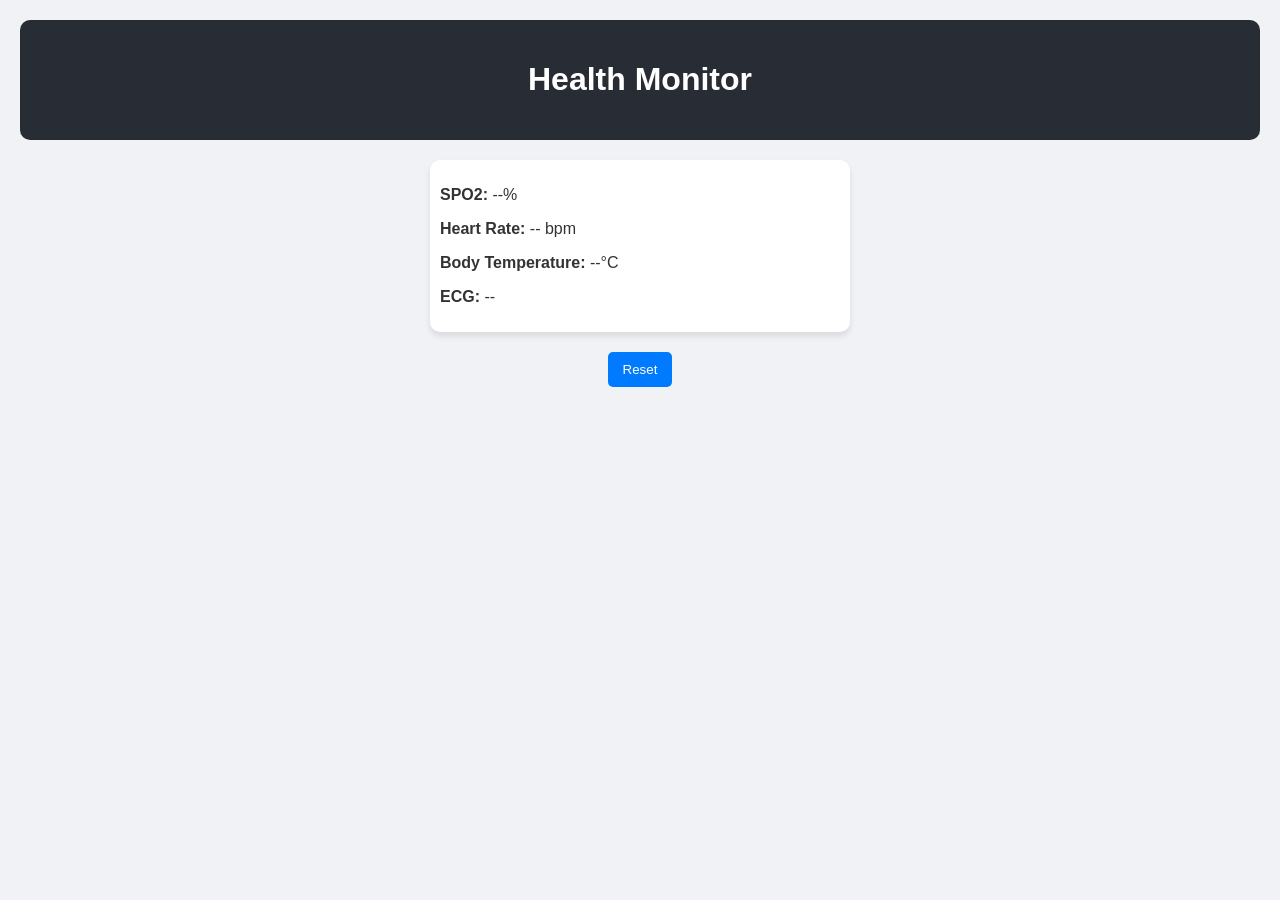
<file: health-monitor/index.html>
<!DOCTYPE html>
<html lang="en">

<head>
    <meta charset="UTF-8">
    <meta name="viewport" content="width=device-width, initial-scale=1.0">
    <title>Health Monitor</title>
    <link rel="stylesheet" href="styles.css">
</head>

<body>
    <div class="header">
        <h1>Health Monitor</h1>
    </div>
    <div class="data-display">
        <p><strong>SPO2:</strong> --%</p>
        <p><strong>Heart Rate:</strong> -- bpm</p>
        <p><strong>Body Temperature:</strong> --°C</p>
        <p><strong>ECG:</strong> --</p>
    </div>
    <div class="alert" style="display: none;">
        <p>Warning: Abnormal health readings detected!</p>
        <button id="call-doctor">Call Doctor</button>
    </div>
    <div style="margin-top: 20px;">
        <button id="reset">Reset</button>
    </div>
    <script src="script.js" defer></script>
</body>

</html>
</file>
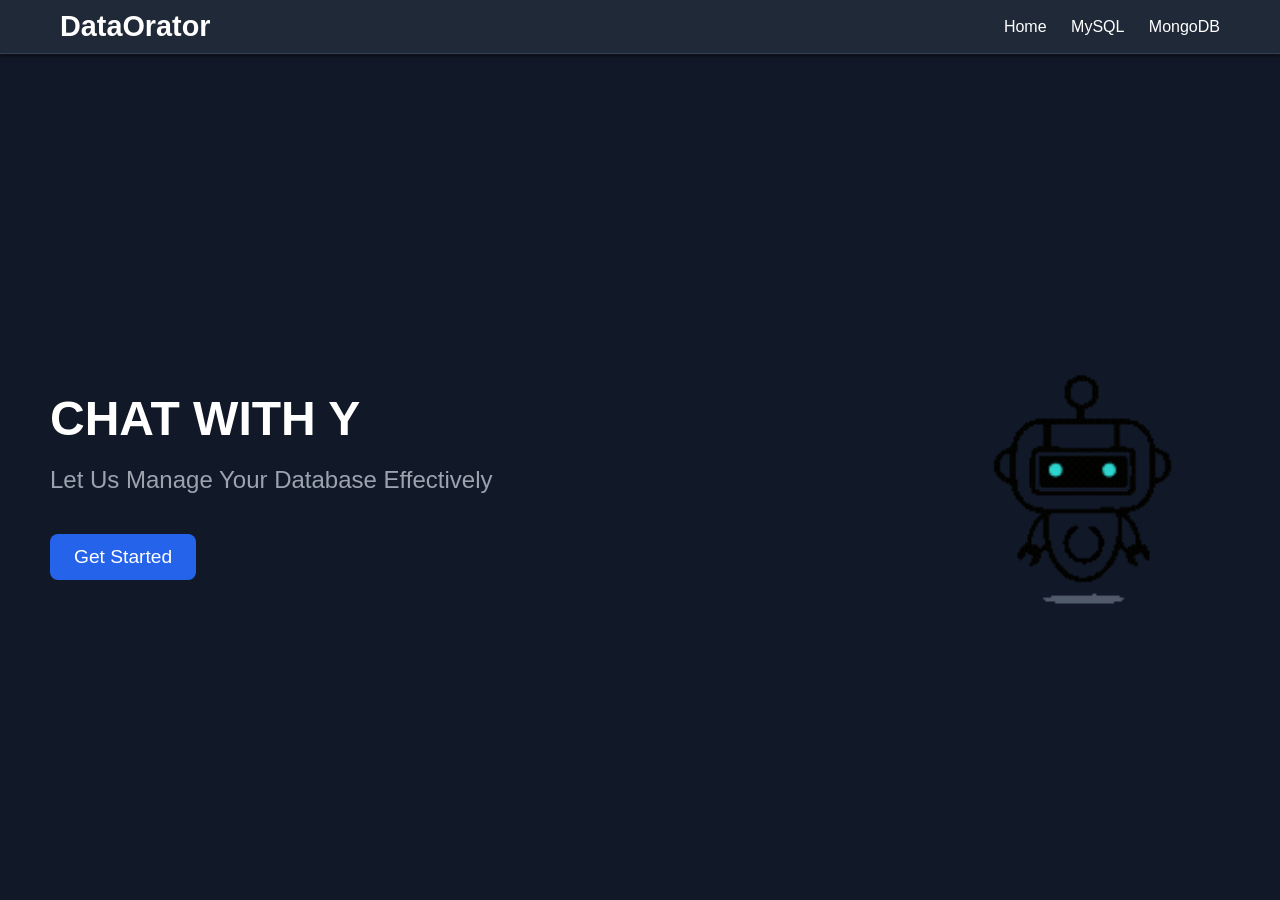
<file: dataorator/home.html>
<!DOCTYPE html>
<html lang="en">
  <head>
    <meta charset="UTF-8" />
    <meta name="viewport" content="width=device-width, initial-scale=1.0" />
    <title>DataOrator - Home</title>
    <link rel="stylesheet" href="css/home.css" />
  </head>
  <body>
    <!-- Navbar -->
    <nav class="navbar">
      <div class="navbar-container">
        <div class="navbar-logo">DataOrator</div>
        <div class="navbar-menu">
          <a href="home.html" class="navbar-link">Home</a>
          <a href="sql.html" class="navbar-link">MySQL</a>
          <a href="mongodb.html" class="navbar-link">MongoDB</a>
        </div>
      </div>
    </nav>

    <!-- Home Content -->
    <div class="home-container">
      <div class="left-section">
        <!-- The heading is initially empty; it will be filled by the typewriter effect -->
        <h1 class="main-heading"></h1>
        <p class="subheading">Let Us Manage Your Database Effectively</p>
        <a href="main.html" class="get-started">Get Started</a>
      </div>
      <div class="right-section">
        <img
          src="assets/database_robot.gif"
          alt="Database Robot"
          class="robot-img"
        />
      </div>
    </div>

    <!-- Link to external JavaScript files -->
    <script src="js/typewriter.js"></script>
  </body>
</html>
</file>
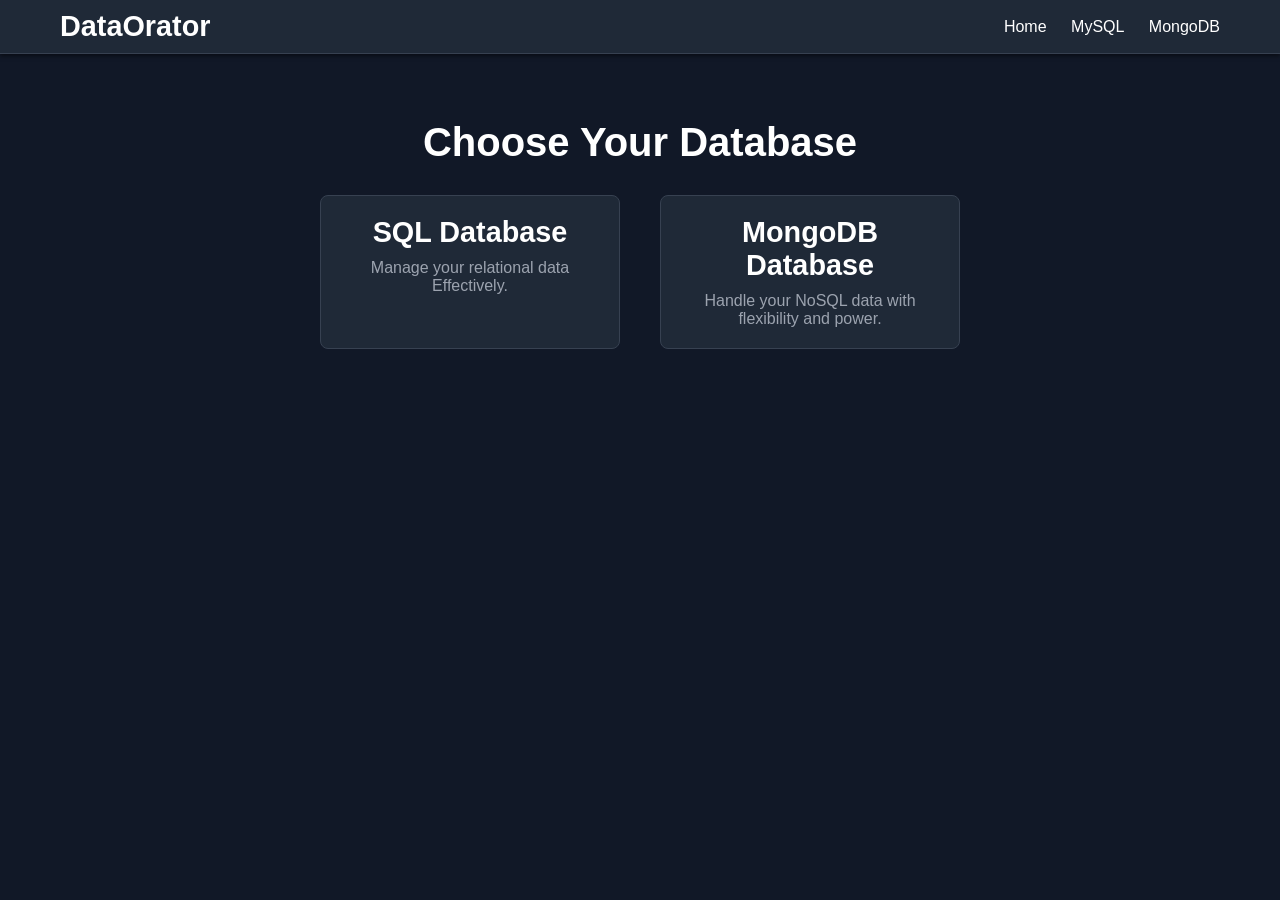
<file: dataorator/main.html>
<!DOCTYPE html>
<html lang="en">
  <head>
    <meta charset="UTF-8" />
    <meta name="viewport" content="width=device-width, initial-scale=1.0" />
    <title>Dataorator - Choose Database</title>
    <link rel="stylesheet" href="css/main.css" />
  </head>
  <body>
    <!-- Navbar -->
    <nav class="navbar">
      <div class="navbar-container">
        <div class="navbar-logo">DataOrator</div>
        <div class="navbar-menu">
          <a href="home.html" class="navbar-link">Home</a>
          <a href="sql.html" class="navbar-link">MySQL</a>
          <a href="mongodb.html" class="navbar-link">MongoDB</a>
        </div>
      </div>
    </nav>

    <!-- Main Content -->
    <div class="choose-container">
      <h1 class="choose-heading">Choose Your Database</h1>
      <div class="options">
        <div class="option-card" onclick="location.href='sql.html'">
          <h2>SQL Database</h2>
          <p>Manage your relational data Effectively.</p>
        </div>
        <div class="option-card" onclick="location.href='mongodb.html'">
          <h2>MongoDB Database</h2>
          <p>Handle your NoSQL data with flexibility and power.</p>
        </div>
      </div>
    </div>
  </body>
</html>
</file>
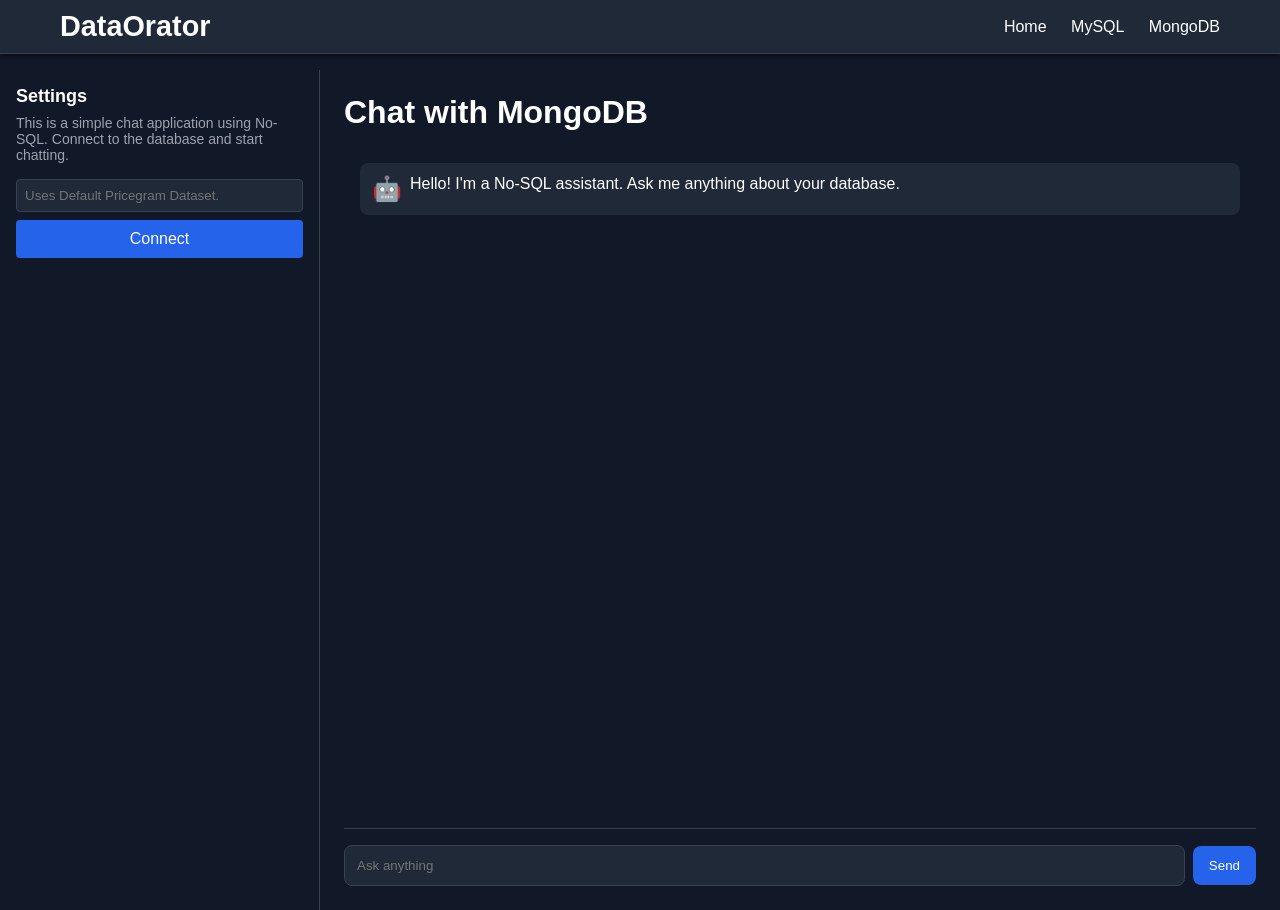
<file: dataorator/mongodb.html>
<!DOCTYPE html>
<html lang="en">
  <head>
    <meta charset="UTF-8" />
    <meta name="viewport" content="width=device-width, initial-scale=1.0" />
    <title>Chat with MongoDB</title>
    <!-- Link to external CSS -->
    <link rel="stylesheet" href="css/style.css" />
  </head>
  <body>
    <!-- Navbar -->
    <nav class="navbar">
      <div class="navbar-container">
        <div class="navbar-logo">DataOrator</div>
        <div class="navbar-menu">
          <a href="home.html" class="navbar-link">Home</a>
          <a href="sql.html" class="navbar-link">MySQL</a>
          <a href="mongodb.html" class="navbar-link">MongoDB</a>
        </div>
      </div>
    </nav>

    <!-- Main Container -->
    <div class="container">
      <!-- Sidebar -->
      <div class="sidebar">
        <h2>Settings</h2>
        <p>
          This is a simple chat application using No-SQL. Connect to the database
          and start chatting.
        </p>
        <input type="text" disabled placeholder="Uses Default Pricegram Dataset." />
        <button id="connectBtn" disabled>Connect</button>
        <!-- Connection status dialogue box -->
        <div id="connectionStatus" class="connection-status"></div>
      </div>

      <!-- Chat Area -->
      <div class="chat-area">
        <h1>Chat with MongoDB</h1>
        <div class="messages" id="messages">
          <div class="message-card message-bot">
            <span class="message-icon icon-bot">🤖</span>
            <span
              >Hello! I'm a No-SQL assistant. Ask me anything about your
              database.</span
            >
          </div>
        </div>

        <!-- Input Box -->
        <div class="input-box">
          <input type="text" id="userInput" placeholder="Ask anything" />
          <button id="sendBtn">Send</button>
        </div>
      </div>
    </div>

    <!-- Link to external JavaScript -->
    <script src="js/app.js"></script>
  </body>
</html>
</file>
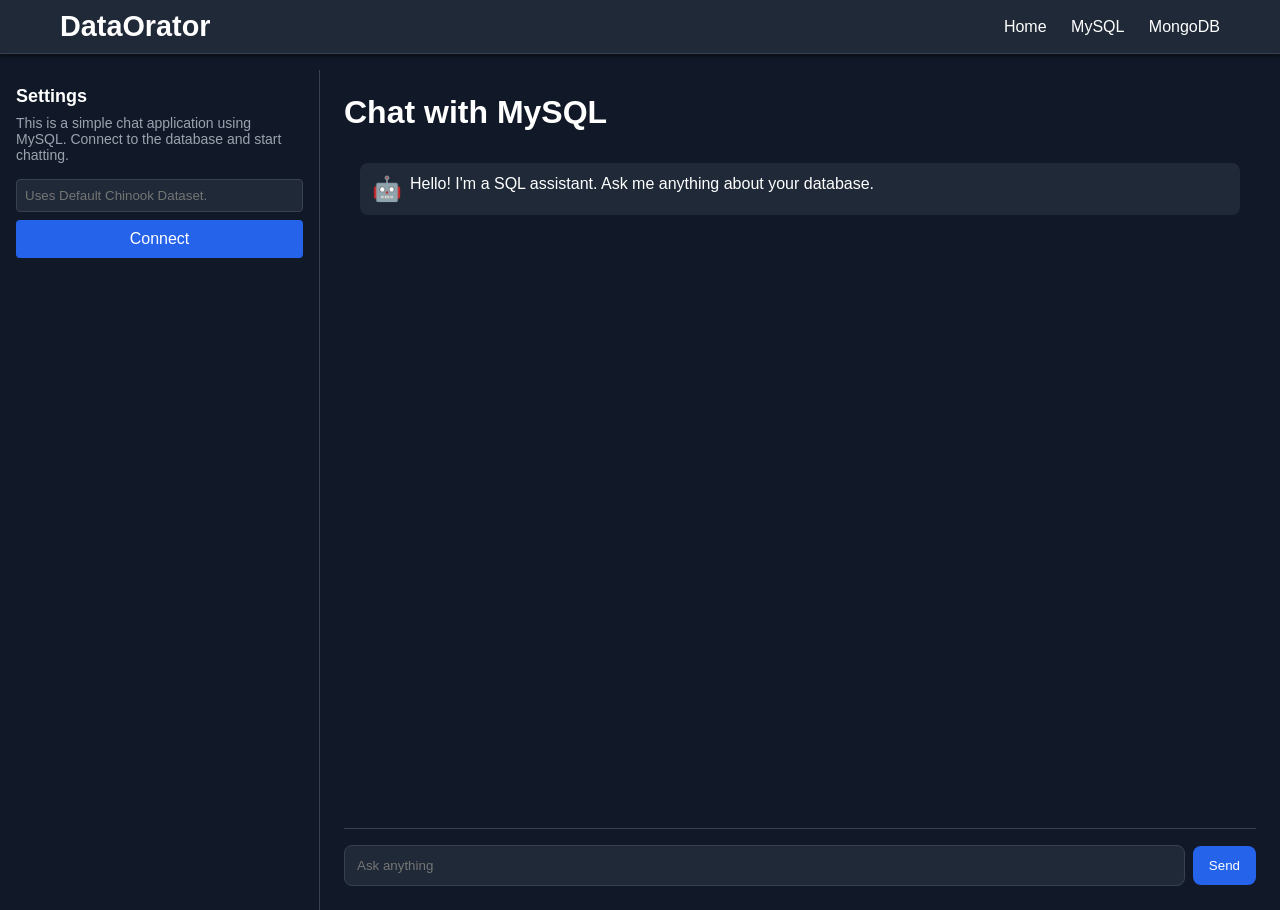
<file: dataorator/sql.html>
<!DOCTYPE html>
<html lang="en">
  <head>
    <meta charset="UTF-8" />
    <meta name="viewport" content="width=device-width, initial-scale=1.0" />
    <title>Chat with MySQL</title>
    <!-- Link to external CSS -->
    <link rel="stylesheet" href="css/style.css" />
  </head>
  <body>
    <!-- Navbar -->
    <nav class="navbar">
      <div class="navbar-container">
        <div class="navbar-logo">DataOrator</div>
        <div class="navbar-menu">
          <a href="home.html" class="navbar-link">Home</a>
          <a href="sql.html" class="navbar-link">MySQL</a>
          <a href="mongodb.html" class="navbar-link">MongoDB</a>
        </div>
      </div>
    </nav>

    <!-- Main Container -->
    <div class="container">
      <!-- Sidebar -->
      <div class="sidebar">
        <h2>Settings</h2>
        <p>
          This is a simple chat application using MySQL. Connect to the database
          and start chatting.
        </p>
        <input type="text" disabled placeholder="Uses Default Chinook Dataset." />
        <button id="connectBtn" disabled>Connect</button>
        <!-- Connection status dialogue box -->
        <div id="connectionStatus" class="connection-status"></div>
      </div>

      <!-- Chat Area -->
      <div class="chat-area">
        <h1>Chat with MySQL</h1>
        <div class="messages" id="messages">
          <div class="message-card message-bot">
            <span class="message-icon icon-bot">🤖</span>
            <span
              >Hello! I'm a SQL assistant. Ask me anything about your
              database.</span
            >
          </div>
        </div>

        <!-- Input Box -->
        <div class="input-box">
          <input type="text" id="userInput" placeholder="Ask anything" />
          <button id="sendBtn">Send</button>
        </div>
      </div>
    </div>

    <!-- Link to external JavaScript -->
    <script src="js/app.js"></script>
  </body>
</html>
</file>
<file: health-monitor/styles.css>
body {
	margin: 0;
	font-family: Arial, sans-serif;
	background-color: #f0f2f5;
	color: #333;
	text-align: center;
	padding: 20px;
}

.header {
	background-color: #282c34;
	padding: 20px;
	color: white;
	border-radius: 10px;
	margin-bottom: 20px;
}

.data-display {
	text-align: left;
	margin: 20px auto;
	padding: 10px;
	background: #fff;
	border-radius: 10px;
	box-shadow: 0 4px 6px rgba(0, 0, 0, 0.1);
	max-width: 400px;
}

.alert {
	margin-top: 20px;
	background: #ffcccc;
	padding: 15px;
	border-radius: 10px;
	color: red;
	margin-bottom: 20px;
}

button {
	padding: 10px 15px;
	background-color: #007bff;
	color: white;
	border: none;
	border-radius: 5px;
	cursor: pointer;
}

button:hover {
	background-color: #0056b3;
}

.hidden {
	display: none;
}
</file>
<file: dataorator/css/home.css>
/* Reset and base typography */
* {
  box-sizing: border-box;
  margin: 0;
  padding: 0;
}

html,
body {
  height: 100%;
  font-family: Arial, sans-serif;
}

body {
  background-color: #111827; /* Dark background */
  color: #fff;
  padding-top: 70px; /* Space for fixed navbar */
}

/* Navbar Styling */
.navbar {
  position: fixed;
  top: 0;
  left: 0;
  width: 100%;
  background-color: #1f2937; /* Dark gray */
  border-bottom: 1px solid #374151;
  box-shadow: 0 2px 4px rgba(0, 0, 0, 0.5);
  z-index: 1000;
}

.navbar-container {
  max-width: 1200px;
  margin: 0 auto;
  padding: 10px 20px;
  display: flex;
  justify-content: space-between;
  align-items: center;
}

.navbar-logo {
  font-size: 1.8rem;
  font-weight: bold;
  color: #fff;
}

.navbar-menu .navbar-link {
  margin-left: 20px;
  text-decoration: none;
  color: #fff;
  font-size: 1rem;
  transition: color 0.3s ease;
}

.navbar-menu .navbar-link:hover {
  color: #3b82f6; /* Blue accent on hover */
}

/* Home Container Layout */
.home-container {
  display: flex;
  height: calc(100vh - 70px); /* Full height minus navbar */
  align-items: center;
  justify-content: space-between;
  padding: 0 50px;
}

/* Left Section */
.left-section {
  flex: 1;
}

.main-heading {
  font-size: 3rem;
  font-weight: bold;
  margin-bottom: 20px;
  /* Initially hidden; typewriter script will fill in and reveal the text */
  opacity: 1;
}

.get-started {
  display: inline-block;
  margin-top: 20px;
  padding: 12px 24px;
  background-color: #2563eb;
  color: #fff;
  text-decoration: none;
  border-radius: 8px;
  font-size: 1.2rem;
  transition: background-color 0.3s ease;
}

.subheading {
  font-size: 1.5rem;
  color: #9ca3af; /* Grey color */
  margin-bottom: 20px;
  animation: fadeIn 14s;
}

.get-started:hover {
  background-color: #3b82f6;
}

/* Right Section */
.right-section {
  flex: 1;
  text-align: right;
}

.robot-img {
  width: 50%;
  max-width: none; /* Remove the default max-width constraint */
  height: auto;
  animation: fadeIn 2s;
}

@keyframes fadeIn {
  from {
    opacity: 0;
  }
  to {
    opacity: 1;
  }
}
</file>
<file: dataorator/css/main.css>
/* Reset and base typography */
* {
  box-sizing: border-box;
  margin: 0;
  padding: 0;
}

html,
body {
  height: 100%;
  font-family: Arial, sans-serif;
}

body {
  background-color: #111827; /* Dark background */
  color: #fff;
  padding-top: 70px; /* Space for fixed navbar */
}

/* Navbar Styling */
.navbar {
  position: fixed;
  top: 0;
  left: 0;
  width: 100%;
  background-color: #1f2937; /* Dark gray */
  border-bottom: 1px solid #374151;
  box-shadow: 0 2px 4px rgba(0, 0, 0, 0.5);
  z-index: 1000;
}

.navbar-container {
  max-width: 1200px;
  margin: 0 auto;
  padding: 10px 20px;
  display: flex;
  justify-content: space-between;
  align-items: center;
}

.navbar-logo {
  font-size: 1.8rem;
  font-weight: bold;
  color: #fff;
}

.navbar-menu .navbar-link {
  margin-left: 20px;
  text-decoration: none;
  color: #fff;
  font-size: 1rem;
  transition: color 0.3s ease;
}

.navbar-menu .navbar-link:hover {
  color: #3b82f6; /* Blue accent on hover */
}

/* Container for the database options page */
.choose-container {
  padding: 50px;
  text-align: center;
  background-color: #111827; /* Unified with body color */
  color: #fff;
  min-height: calc(100vh - 70px); /* Adjust height minus navbar */
}

/* Heading */
.choose-heading {
  font-size: 2.5rem;
  margin-bottom: 30px;
  animation: fadeIn 2s;
}

/* Options container */
.options {
  display: flex;
  justify-content: center;
  gap: 40px;
  flex-wrap: wrap;
}

/* Individual option card */
.option-card {
  background-color: #1f2937; /* Dark gray */
  border: 1px solid #374151;
  border-radius: 8px;
  padding: 20px;
  width: 300px;
  cursor: pointer;
  transition: transform 0.3s, background-color 0.3s;
}

.option-card:hover {
  transform: translateY(-10px);
  background-color: #111827;
}

.option-card h2 {
  font-size: 1.8rem;
  margin-bottom: 10px;
}

.option-card p {
  font-size: 1rem;
  color: #9ca3af;
}

@keyframes fadeIn {
  from {
    opacity: 0;
  }
  to {
    opacity: 1;
  }
}
</file>
<file: dataorator/css/style.css>
/* Reset and base typography */
* {
  box-sizing: border-box;
  margin: 0;
  padding: 0;
}

html,
body {
  height: 100%;
  font-family: Arial, sans-serif;
}

body {
  background-color: #111827; /* Dark background */
  color: #fff;
  padding-top: 70px; /* Space for fixed navbar */
}

/* Navbar Styling */
.navbar {
  position: fixed;
  top: 0;
  left: 0;
  width: 100%;
  background-color: #1f2937; /* Dark gray */
  border-bottom: 1px solid #374151;
  box-shadow: 0 2px 4px rgba(0, 0, 0, 0.5);
  z-index: 1000;
}

.navbar-container {
  max-width: 1200px;
  margin: 0 auto;
  padding: 10px 20px;
  display: flex;
  justify-content: space-between;
  align-items: center;
}

.navbar-logo {
  font-size: 1.8rem;
  font-weight: bold;
  color: #fff;
}

.navbar-menu .navbar-link {
  margin-left: 20px;
  text-decoration: none;
  color: #fff;
  font-size: 1rem;
  transition: color 0.3s ease;
}

.navbar-menu .navbar-link:hover {
  color: #3b82f6;
}

/* Main container */
.container {
  display: flex;
  height: calc(100vh - 60px); /* Subtract navbar height */
}

/* Sidebar */
.sidebar {
  width: 25%;
  padding: 16px;
  background-color: #111827; /* bg-gray-900 approx */
  border-right: 1px solid #374151; /* border-gray-700 */
}

.sidebar h2 {
  font-size: 1.125rem;
  font-weight: bold;
  margin-bottom: 8px;
}

.sidebar p {
  font-size: 0.875rem;
  color: #9ca3af; /* text-gray-400 */
  margin-bottom: 16px;
}

.sidebar input {
  width: 100%;
  padding: 8px;
  margin-bottom: 8px;
  background-color: #1f2937; /* bg-gray-800 */
  border: 1px solid #374151; /* border-gray-700 */
  color: #fff;
  border-radius: 4px;
}

.sidebar button {
  width: 100%;
  padding: 10px;
  background-color: #2563eb; /* bg-blue-600 */
  border: none;
  border-radius: 4px;
  color: #fff;
  cursor: pointer;
  font-size: 1rem;
}

.sidebar button:hover {
  background-color: #3b82f6; /* hover:bg-blue-500 */
}

/* Connection status dialogue box */
.connection-status {
  margin-top: 16px;
  padding: 12px;
  border-radius: 4px;
  font-size: 1rem;
  text-align: center;
  display: none; /* hidden by default */
}

.connection-status.success {
  background-color: #10b981; /* green */
  color: #fff;
}

.connection-status.error {
  background-color: #ef4444; /* red */
  color: #fff;
}

/* Chat Area */
.chat-area {
  width: 75%;
  display: flex;
  flex-direction: column;
  padding: 24px;
}

.chat-area h1 {
  font-size: 2rem;
  font-weight: bold;
  margin-bottom: 16px;
}

.messages {
  flex-grow: 1;
  padding: 16px;
  background-color: #111827; /* bg-gray-900 */
  border-radius: 8px;
  overflow-y: auto;
  margin-bottom: 16px;
}

/* Message cards */
.message-card {
  display: flex;
  align-items: flex-start;
  gap: 8px;
  padding: 12px;
  border-radius: 8px;
  margin-bottom: 8px;
}

.message-bot {
  background-color: #1f2937; /* bg-gray-800 */
}

.message-user {
  background-color: #374151; /* bg-gray-700 */
  white-space: normal;
}

.message-icon {
  font-size: 1.5rem;
  font-weight: bold;
}

.message-card.message-user {
  text-overflow: clip;
}

.icon-bot {
  color: #fbbf24; /* yellow-400 */
}

span {
  overflow-wrap: anywhere;
}

.message-card.message-user {
  overflow-wrap: anywhere;
}

.icon-user {
  color: #ef4444; /* red-400 */
}

/* Input Box */
.input-box {
  display: flex;
  align-items: center;
  border-top: 1px solid #374151;
  padding-top: 16px;
}

.input-box input {
  flex-grow: 1;
  padding: 12px;
  border-radius: 8px;
  background-color: #1f2937;
  border: 1px solid #374151;
  color: #fff;
  margin-right: 8px;
}

.input-box button {
  padding: 12px 16px;
  border-radius: 8px;
  background-color: #2563eb;
  border: none;
  color: #fff;
  cursor: pointer;
}

.input-box button:hover {
  background-color: #3b82f6;
}

/* Custom scrollbar */
.messages::-webkit-scrollbar {
  width: 8px;
}

.messages::-webkit-scrollbar-track {
  background: #374151;
  border-radius: 4px;
}

.messages::-webkit-scrollbar-thumb {
  background: #6b7280;
  border-radius: 4px;
}
</file>
